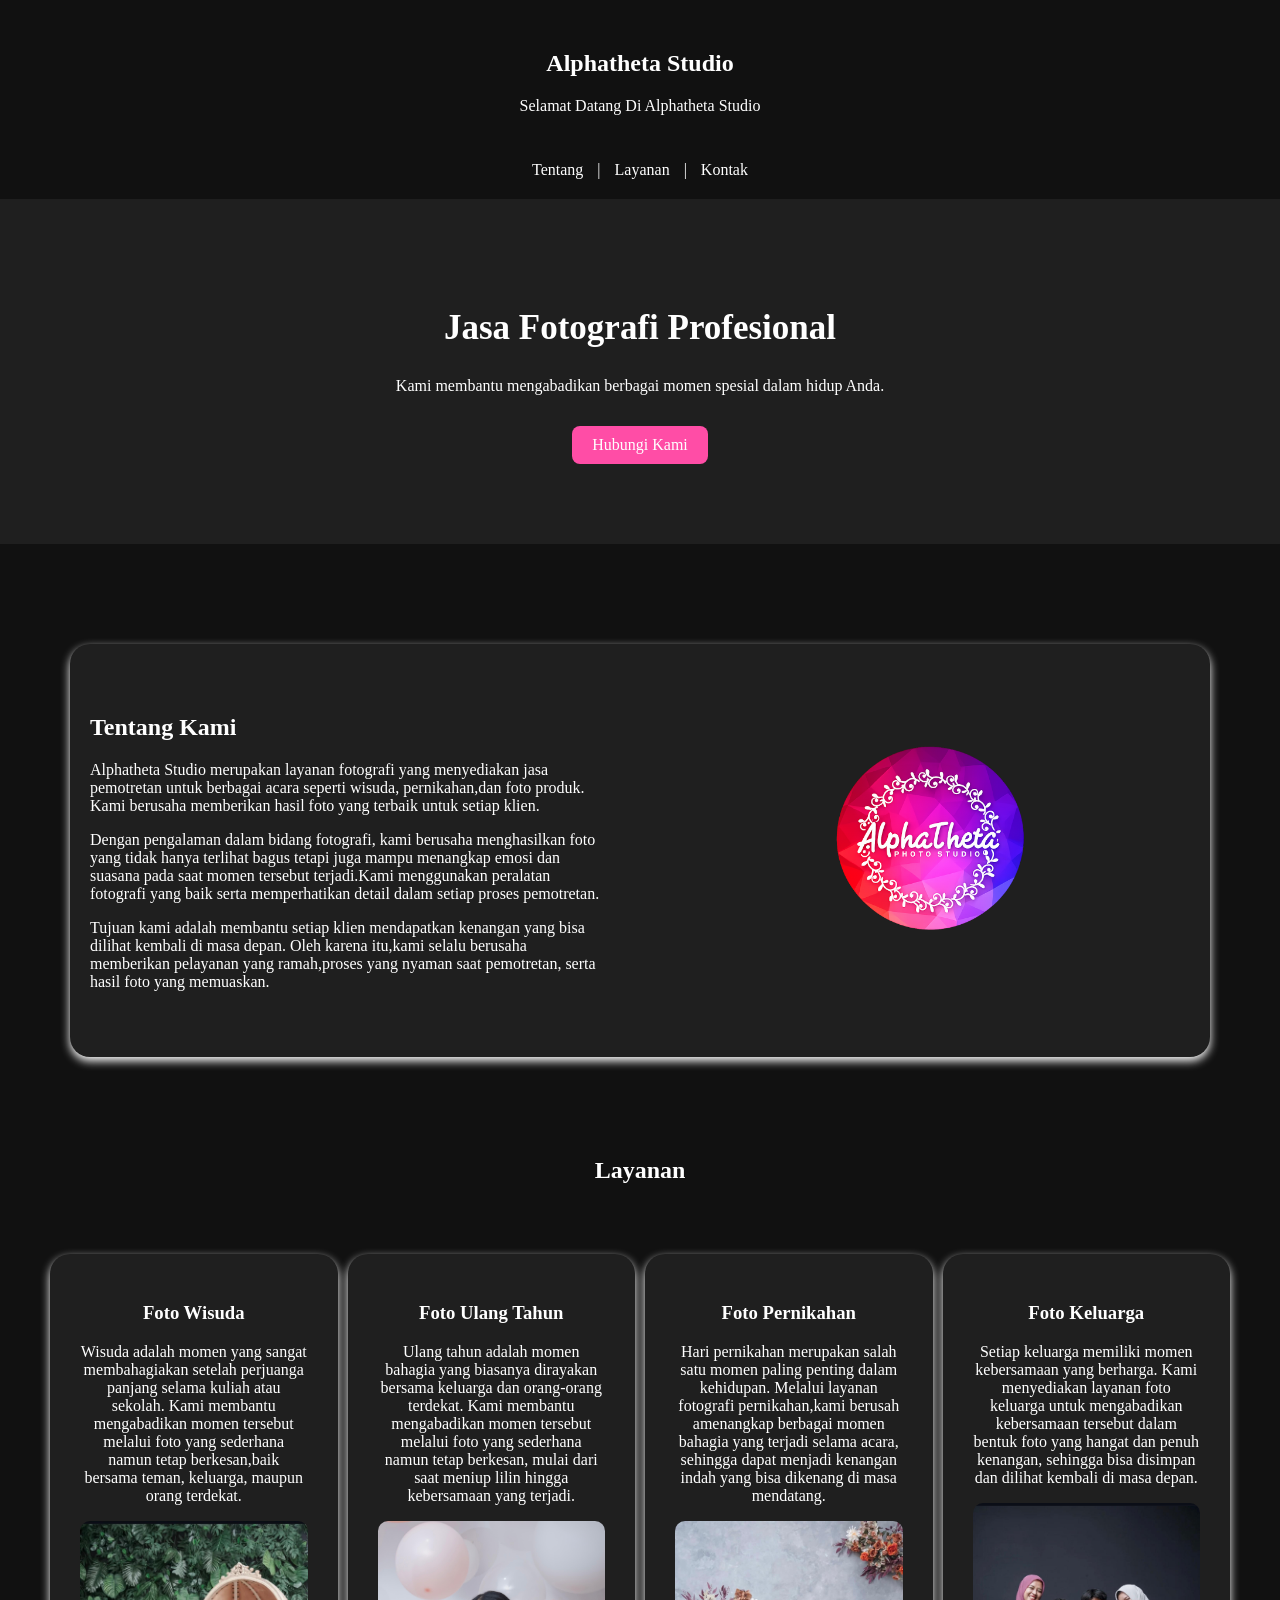
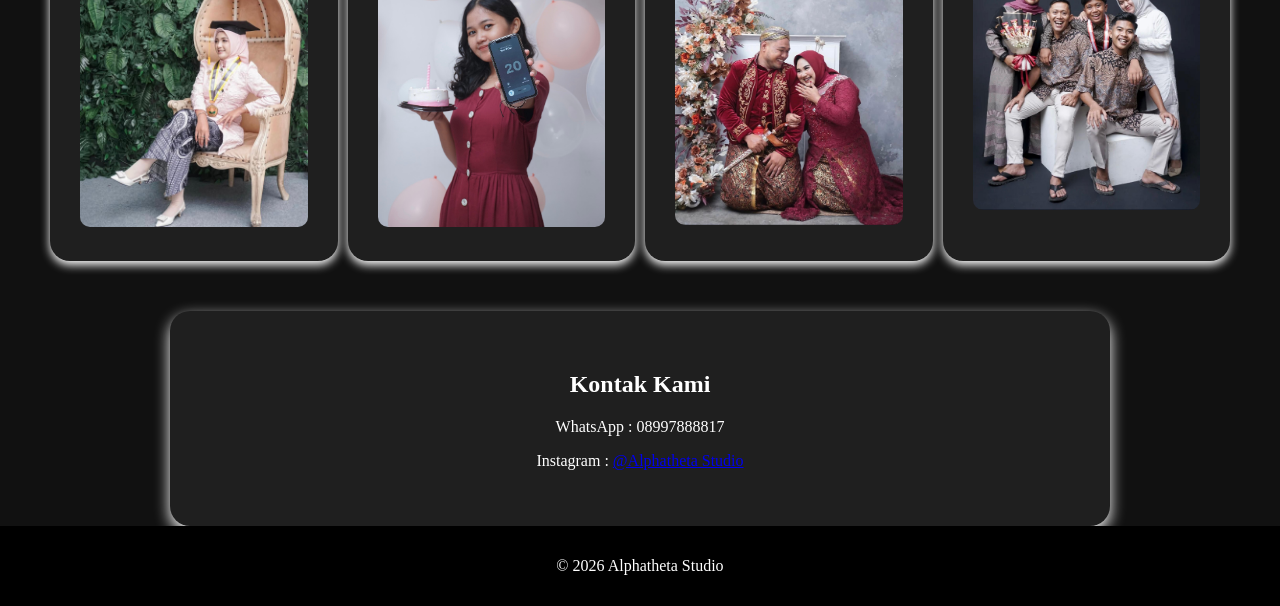
<file: index.html>
<!DOCTYPE html>
<html lang="en">
<head>
    <meta charset="UTF-8">
    <meta name="viewport" content="width=device-width, initial-scale=1.0">
    <title>Alphatheta Studio</title>
    <link rel="stylesheet" href="style.css">
</head>
<body>
    
    <!--Judul-->
    <header>

        <section id="Home">
            <H1>Alphatheta Studio</H1>
            <p>Selamat Datang Di Alphatheta Studio</p>
        </section>

    </header>

    <!--NAVBAR-->
    <NAv>
        <a href="#Tentang">Tentang</a> |
        <a href="#Layanan">Layanan</a> |
        <a href="#Kontak">Kontak</a>
    </NAv>

    <!--HERO-->
    <section class="hero">
        <h2>Jasa Fotografi Profesional</h2>
        <p>Kami membantu mengabadikan berbagai momen spesial dalam hidup Anda.</p>
        <a href="#Kontak" class="btn">Hubungi Kami</a>
    </section>

    <!--Tentang Kami-->
    <main>
        <section id="Tentang">

            <div class="text">
                <h2>Tentang Kami</h2>
                <p>
                    Alphatheta Studio merupakan layanan fotografi yang menyediakan jasa pemotretan 
                    untuk berbagai acara seperti wisuda, pernikahan,dan foto produk. 
                    Kami berusaha memberikan hasil foto yang terbaik untuk setiap klien.
                </p>

                <p>
                    Dengan pengalaman dalam bidang fotografi, kami berusaha menghasilkan foto yang tidak hanya terlihat bagus 
                    tetapi juga mampu menangkap emosi dan suasana pada saat momen tersebut terjadi.Kami menggunakan peralatan fotografi yang baik 
                    serta memperhatikan detail dalam setiap proses pemotretan.
                </p>

                <p>
                    Tujuan kami adalah membantu setiap klien mendapatkan kenangan yang bisa dilihat kembali di masa depan. 
                    Oleh karena itu,kami selalu berusaha memberikan pelayanan yang ramah,proses yang nyaman saat pemotretan, 
                    serta hasil foto yang memuaskan.
                </p>
            </div>

            <div class="image">
                <img src="logo.png" alt="logo">
            </div>

        </section>

        <!--Layanan-->
        <section id="Layanan">

            <h2 class="judul">Layanan</h2>

            <div class="layanan">

                <div class="card">
                    <Article>

                        <h3>Foto Wisuda</h3>

                        <p>
                            Wisuda adalah momen yang sangat membahagiakan setelah perjuanga panjang selama kuliah atau sekolah. 
                            Kami membantu mengabadikan momen tersebut melalui foto yang sederhana namun tetap berkesan,baik bersama teman, keluarga, 
                            maupun orang terdekat.
                        </p>
                        
                        <img src="ft wisuda.jpeg" alt="Foto 1">
                        
                    </Article>
                </div>

                <div class="card">
                    <Article>

                        <h3>Foto Ulang Tahun</h3>

                        <p>
                            Ulang tahun adalah momen bahagia yang biasanya dirayakan bersama keluarga dan orang-orang terdekat.
                            Kami membantu mengabadikan momen tersebut melalui foto yang sederhana namun tetap berkesan, mulai dari saat meniup lilin 
                            hingga kebersamaan yang terjadi.
                        </p>

                        <img src="foto wawaa.jpeg" alt="Foto">
                        
                    </Article>
                </div>

                <div class="card">
                    <Article>

                        <h3>Foto Pernikahan</h3>

                        <p>
                            Hari pernikahan merupakan salah satu momen paling penting dalam kehidupan. 
                            Melalui layanan fotografi pernikahan,kami berusah amenangkap berbagai momen bahagia yang terjadi selama acara,
                            sehingga dapat menjadi kenangan indah yang bisa dikenang di masa mendatang.
                        </p>

                        <img src="pernikahan 1.jpeg" alt="Foto 1">
                        
                    </Article>
                </div>
                

                <div class="card">
                    <article>

                        <h3>Foto Keluarga</h3>

                        <p>
                            Setiap keluarga memiliki momen kebersamaan yang berharga.
                            Kami menyediakan layanan foto keluarga untuk mengabadikan kebersamaan tersebut dalam bentuk foto yang hangat dan penuh kenangan,
                            sehingga bisa disimpan dan dilihat kembali di masa depan.
                        </p>

                        <img src="keluarga 1.jpeg" alt="Foto 1">
                        
                    </article>
                </div>
                
            </div>

        </section>

        <!--Kontak Kami-->
        <section id="Kontak" class="kontak">

            <h2>Kontak Kami</h2>
            <p>WhatsApp : 08997888817</p>
            <p>Instagram : <a href="http://www.instagram.com/alphathetastudio?igsh=NjI5NzZxanlleHo2">@Alphatheta Studio</a></p>

        </section>

    </main>

    <!--Footer-->
    <footer>
        <p>© 2026 Alphatheta Studio</p>
    </footer>

</body>
</html>
</file>
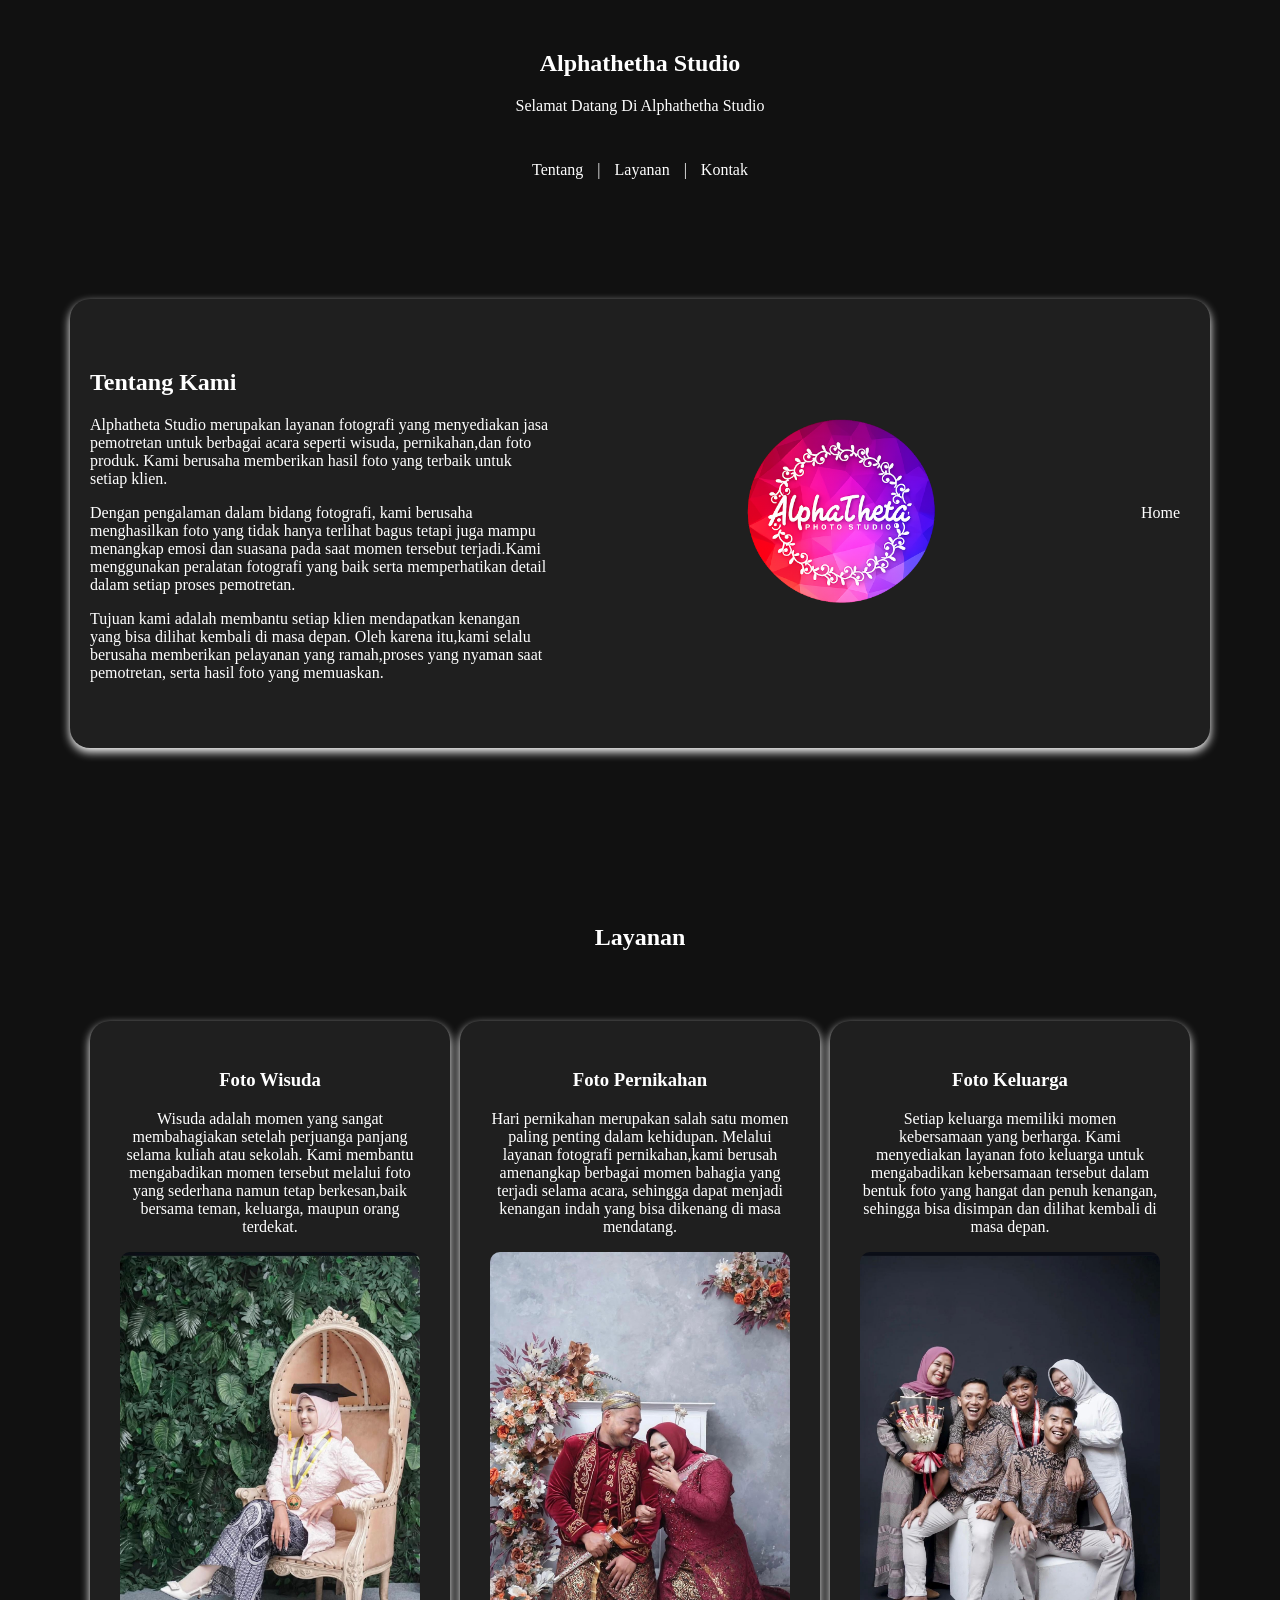
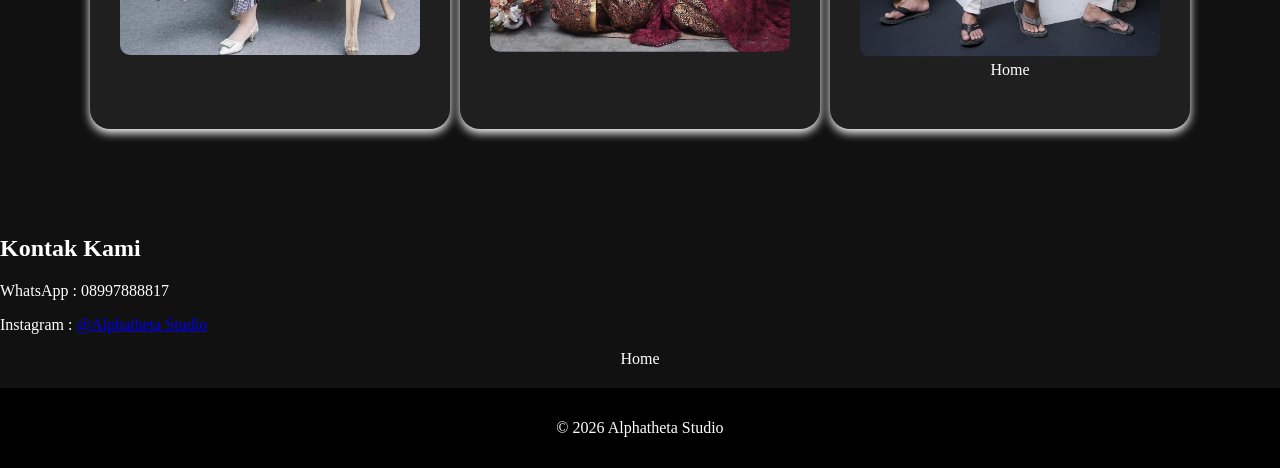
<file: Landing Page.html>
<!DOCTYPE html>
<html lang="en">
<head>
    <meta charset="UTF-8">
    <meta name="viewport" content="width=device-width, initial-scale=1.0">
    <title>Alphathetha Studio</title>
    <link rel="stylesheet" href="style.css
    ">
</head>
<body>
    
    <!--Judul-->
    <header>

        <section id="Home">

            <H1 class="std">Alphathetha Studio</H1>
            <p>Selamat Datang Di Alphathetha Studio</p>

        </section>

    </header>

    <!--NAVBAR-->
    <NAv align="right">

        <a href="#Tentang">Tentang</a> |
        <a href="#Layanan">Layanan</a> |
        <a href="#Kontak">Kontak</a>

    </NAv>

    <!--Tentang Kami-->
    <main>

         <section id="Tentang">
                <div class="text">
                    <h2>Tentang Kami</h2>
                    <p>
                        Alphatheta Studio merupakan layanan fotografi yang menyediakan jasa pemotretan 
                        untuk berbagai acara seperti wisuda, pernikahan,dan foto produk. 
                        Kami berusaha memberikan hasil foto yang terbaik untuk setiap klien.
                    </p>

                    <p>
                        Dengan pengalaman dalam bidang fotografi, kami berusaha menghasilkan foto yang tidak hanya terlihat bagus 
                        tetapi juga mampu menangkap emosi dan suasana pada saat momen tersebut terjadi.Kami menggunakan peralatan fotografi yang baik 
                        serta memperhatikan detail dalam setiap proses pemotretan.
                    </p>

                    <p>
                        Tujuan kami adalah membantu setiap klien mendapatkan kenangan yang bisa dilihat kembali di masa depan. 
                        Oleh karena itu,kami selalu berusaha memberikan pelayanan yang ramah,proses yang nyaman saat pemotretan, 
                        serta hasil foto yang memuaskan.
                    </p>
                </div>

                <div class="image">
                    <img src="logo.png" alt="gambar">
                </div>
                
                <nav align="Right">
                    <a href="#Home">Home</a>
                </nav>

            </section>

            <br><br>
            
        <!--Layanan-->
        <section id="Layanan">

            <h2 class="judul">Layanan</h2>

            <div class="layanan">

                <div class="card">
                    <Article>

                        <h3>Foto Wisuda</h3>

                        <p>
                            Wisuda adalah momen yang sangat membahagiakan setelah perjuanga panjang selama kuliah atau sekolah. 
                            Kami membantu mengabadikan momen tersebut melalui foto yang sederhana namun tetap berkesan,baik bersama teman, keluarga, 
                            maupun orang terdekat.
                        </p>
                        
                        <img src="ft wisuda.jpeg" alt="Foto 1">

                    </Article>

                    </div>

                    <div class="card">
                    <Article>

                        <h3>Foto Pernikahan</h3>

                        <p>
                            Hari pernikahan merupakan salah satu momen paling penting dalam kehidupan. 
                            Melalui layanan fotografi pernikahan,kami berusah amenangkap berbagai momen bahagia yang terjadi selama acara,
                            sehingga dapat menjadi kenangan indah yang bisa dikenang di masa mendatang.
                        </p>

                        <img src="pernikahan 1.jpeg" alt="Foto 1">
                        
                    </Article>

                    </div>

                    <div class="card">
                    <article>

                        <h3>Foto Keluarga</h3>

                        <p>
                            Setiap keluarga memiliki momen kebersamaan yang berharga.
                            Kami menyediakan layanan foto keluarga untuk mengabadikan kebersamaan tersebut dalam bentuk foto yang hangat dan penuh kenangan,
                            sehingga bisa disimpan dan dilihat kembali di masa depan.
                        </p>

                        <img src="keluarga 1.jpeg" alt="Foto 1">
            
                    </article>

                    <nav align="Right">
                        <a href="#Home">Home</a>
                    </nav>
                </div>
                
            </div>
            

        </section>

        <br><br>

        <div class="cp">
            <!--Kontak Kami-->
            <section id="Kontak" class="sosmed">

                <h2 class="sosmed">Kontak Kami</h2>
                <p>WhatsApp : 08997888817</p>
                <p>Instagram : <a href="http://www.instagram.com/alphathetastudio?igsh=NjI5NzZxanlleHo2">@Alphatheta Studio</a></p>

                <nav align="Right">
                    <a href="#Home">Home</a>
                </nav>

            </section>
        </div>
        
    </main>

    <!--Footer-->
    <center>
        <footer>
            <p>© 2026 Alphatheta Studio</p>
        </footer>
    </center>
</body>
</html>
</file>
<file: style.css>
body{
    background-color: #111111;
    margin: 0;
    font-family: 'Times New Roman', Times, serif;
    color: white;
}

header{
    text-align: center;
    padding: 30px;
}

nav{
    text-align: center;
    padding-bottom: 20px;
}


nav a{
    color: white;
    text-decoration: none;
    margin: 10px;
}

nav a:hover{
    color: #ff4da6;
}

.hero{
    text-align:center;
    padding:80px 20px;
    background:#1f1f1f;
}

.hero h2{
    font-size:35px;
}

.btn{
    display:inline-block;
    margin-top:15px;
    padding:10px 20px;
    background:#ff4da6;
    color:white;
    text-decoration:none;
    border-radius:8px;
}

#Tentang{
    display: flex;
    border-radius: 20px;
    max-width: 1100px;
    margin: 100px auto;
    align-items: center;
    justify-content: space-between;
    padding: 50px 20px;
    flex-wrap:wrap;
    gap:60px;
    background-color: #1f1f1f;
    box-shadow:0 4px 10px white;
    
}

.text{
    flex: 1;
}

.image{
    flex: 1;
    text-align: center;
}

.image img{
    max-width: 300px;
}

.judul{
    text-align: center;
    margin-top: 40px;
}

.layanan{
    display:flex;
    justify-content:center;
    gap: 10px;
    padding: 50px;
}

.card{
    background:#1f1f1f;
    padding:30px;
    width:300px;
    text-align:center;
    flex-wrap: wrap;
    border-radius:20px;
    box-shadow:0 4px 10px white;
}

.card img{
    width:100%;
    border-radius:10px;
}

.kontak{
    background:#1f1f1f;
    text-align: center;
    padding:40px 20px;
    border-radius: 20px;
    max-width: 900px;
    width:90%;
    margin: auto;
    box-shadow:0 6px 15px white;
}

footer{
    background:black;
    text-align:center;
    padding:15px;
}

@media (max-width:768px){

#Tentang{
    flex-direction: column;
    text-align: center;
    width: 90%;
    margin: 50px auto;
    padding: 30px 15px;
}

.text{
    max-width: 500px;
    margin: 0 auto;
    text-align: center;
    line-height: 1.6;
}

.image{
    width: 100%;
    display: flex;
    justify-content: center;
    align-items: center;
    margin: 30px 0;
}

.image img{
    max-width: 200px;
    display: block;
    margin: 0 auto;
}

.layanan{
    flex-direction: column;
    align-items: center;
}

.card{
    width: 90%;
}

nav{
    display: flex;
    justify-content: center;
    flex-wrap: wrap;
    gap: 10px;
}

.kontak{
    width: 90%;
    padding: 30px 15px;
    margin: 40px auto;
}

.hero h2{
    font-size: 26px;
}

}
</file>
